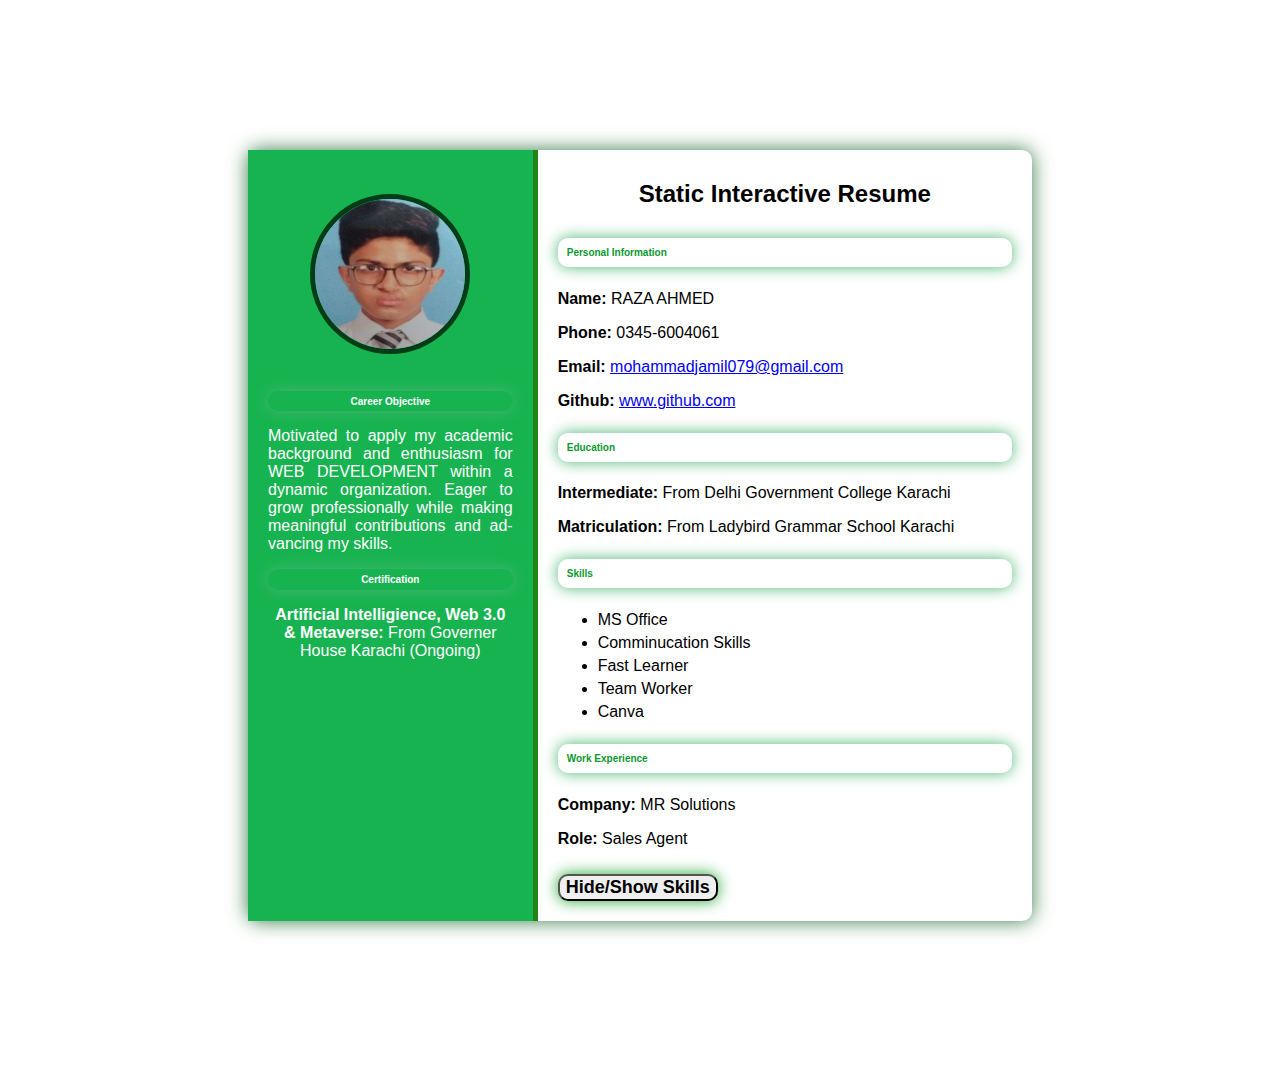
<file: milestone 1/index.html>
<!DOCTYPE html>
<html lang="en">
<head>
    <meta charset="UTF-8">
    <meta name="viewport" content="width=device-width, initial-scale=1.0">
    <title>Static Interactive Resume</title>
    <link rel="stylesheet" href="style.css">
</head>
<body>
    <div class="resume-container">
        <!-- left section -->
         <div class="left-section">
            <img src="pic.jpeg" alt="Profile Picture" class="profile-picture">
            <section id="objective">
                <h3 style="color: rgb(255, 255, 255);">Career Objective</h3>
                <p style="text-align: justify; hyphens: auto;">Motivated to apply my academic background and enthusiasm for WEB DEVELOPMENT within a dynamic organization. Eager to grow professionally while making meaningful contributions and advancing my skills.</p>
            </section>

            <section id="certification">
                <h3 style="color: rgb(255, 255, 255);"><b>Certification</b></h3>
                <p><b>Artificial Intelligience, Web 3.0 & Metaverse:</b> From Governer House Karachi (Ongoing)</p>
            </section>

         </div>

         <!-- right section -->
          <div class="right-section">
            <h1>Static Interactive Resume</h1>
            <!-- personal information -->
             <section id="personal-info">
                <h3>Personal Information</h3>
                <p><b>Name:</b> RAZA AHMED</p>
                <p><b>Phone:</b> 0345-6004061</p>
                <p><b>Email:</b> <a href="mailto:mohammadjamil079@gmail.com">mohammadjamil079@gmail.com</a></p>
                <p><b>Github:</b> <a href="https://github.com/razaahmed079" target="_blank">www.github.com</a></p>
             </section>

             <!-- education section -->
              <section id="education">
                <h3>Education</h3>
                <p><b>Intermediate:</b> From Delhi Government College Karachi</p>
                <p><b>Matriculation:</b> From Ladybird Grammar School Karachi</p>
              </section>

              <!-- skills -->
               <section id="skills">
                <h3>Skills</h3>
                <ul>
                    <li>MS Office</li>
                    <li>Comminucation Skills</li>
                    <li>Fast Learner</li>
                    <li>Team Worker</li>
                    <li>Canva</li>
                </ul>
               </section>

               <!-- work experience -->
                <section id="work experience">
                    <h3>Work Experience</h3>
                    <p><b>Company:</b> MR Solutions</p>
                    <p><b>Role:</b> Sales Agent</p>
                </section>

                <!-- button to toggle skills -->
                 <button id="toggle-skills"><b>Hide/Show Skills</b></button>

          </div>
    
         
        
    </div>
    <script src="script.js"></script>
</body>
</html>
</file>
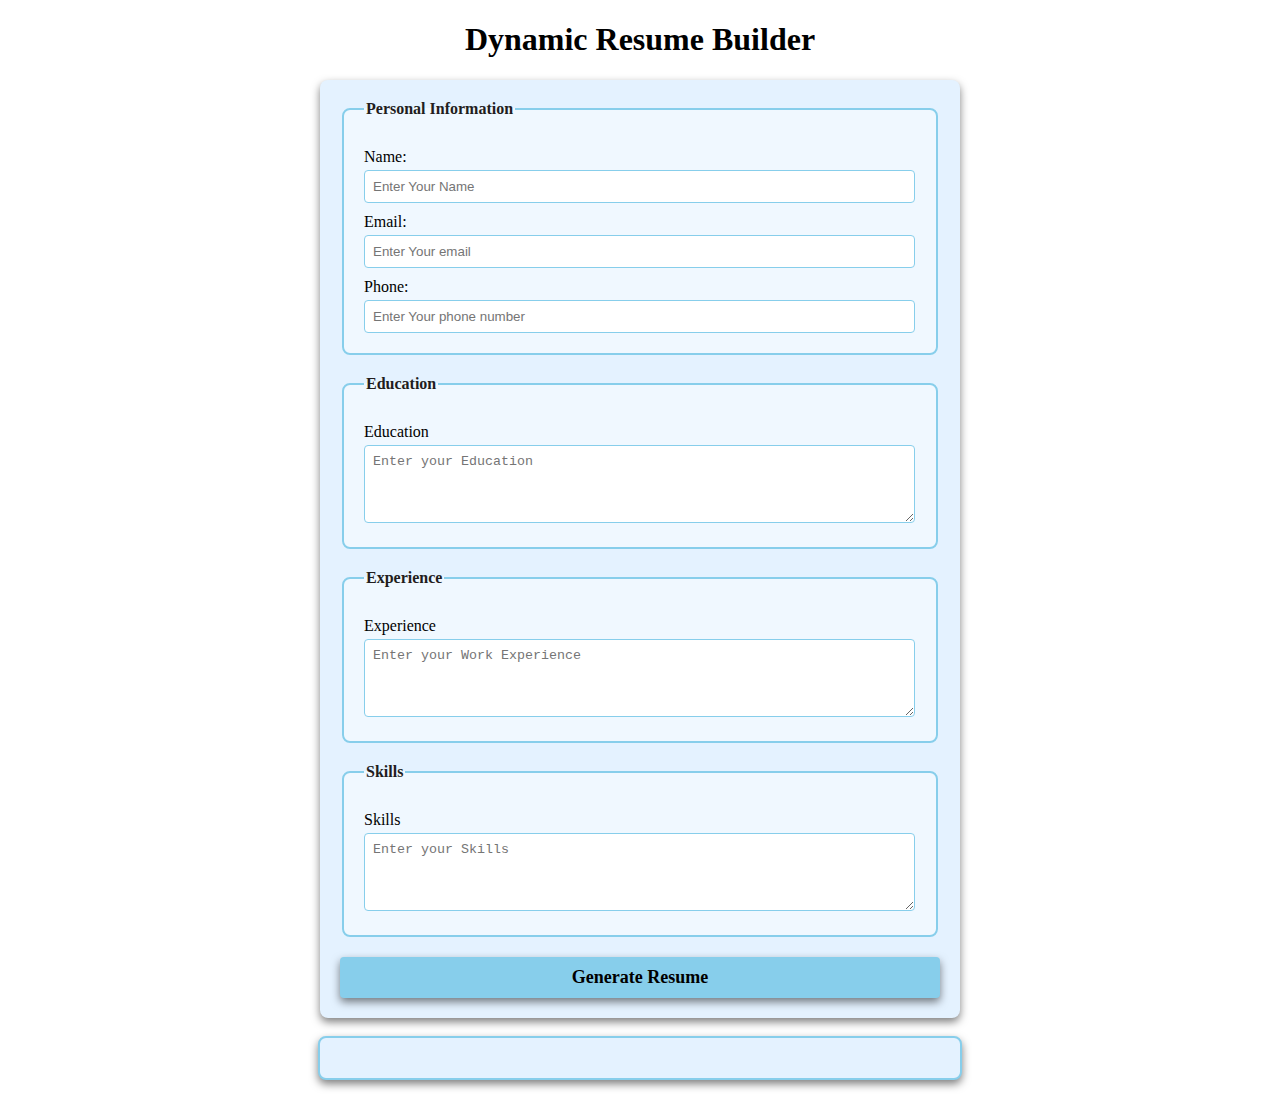
<file: milestone 3/index.html>
<!DOCTYPE html>
<html lang="en">
<head>
    <meta charset="UTF-8">
    <meta name="viewport" content="width=device-width, initial-scale=1.0">
    <title>Dynamic Resume Builder</title>
    <link rel="stylesheet" href="style.css">
</head>
<body>
    <h1>Dynamic Resume Builder</h1>
    <form id="resume-form">
        <fieldset>
            <legend>Personal Information</legend>
            <label for="name">Name:</label>
            <input type="text" id="name" placeholder="Enter Your Name" required>

            <label for="email">Email:</label>
            <input type="email" id="email" placeholder="Enter Your email" required>

            <label for="phone">Phone:</label>
            <input type="tel" id="phone" placeholder="Enter Your phone number" required>
        </fieldset>

        <fieldset>
            <legend>Education</legend>
            <label for="Education">Education</label>
            <textarea id="Education" placeholder="Enter your Education" rows="4" required></textarea>
        </fieldset>

        <fieldset>
            <legend>Experience</legend>
            <label for="Experience">Experience</label>
            <textarea id="Experience" placeholder="Enter your Work Experience" rows="4" required></textarea>
        </fieldset>

        <fieldset>
            <legend>Skills</legend>
            <label for="Skills">Skills</label>
            <textarea id="Skills" placeholder="Enter your Skills" rows="4" required></textarea>
        </fieldset>

        <button type="submit"><b>Generate Resume</b></button>

        
    </form>

    <br>

    <!-- dynamic resume  -->
     <div id="resume-display">
        <!-- resume will be generated below -->
     </div>

     <script src="script.js"></script>
    
</body>
</html>
</file>
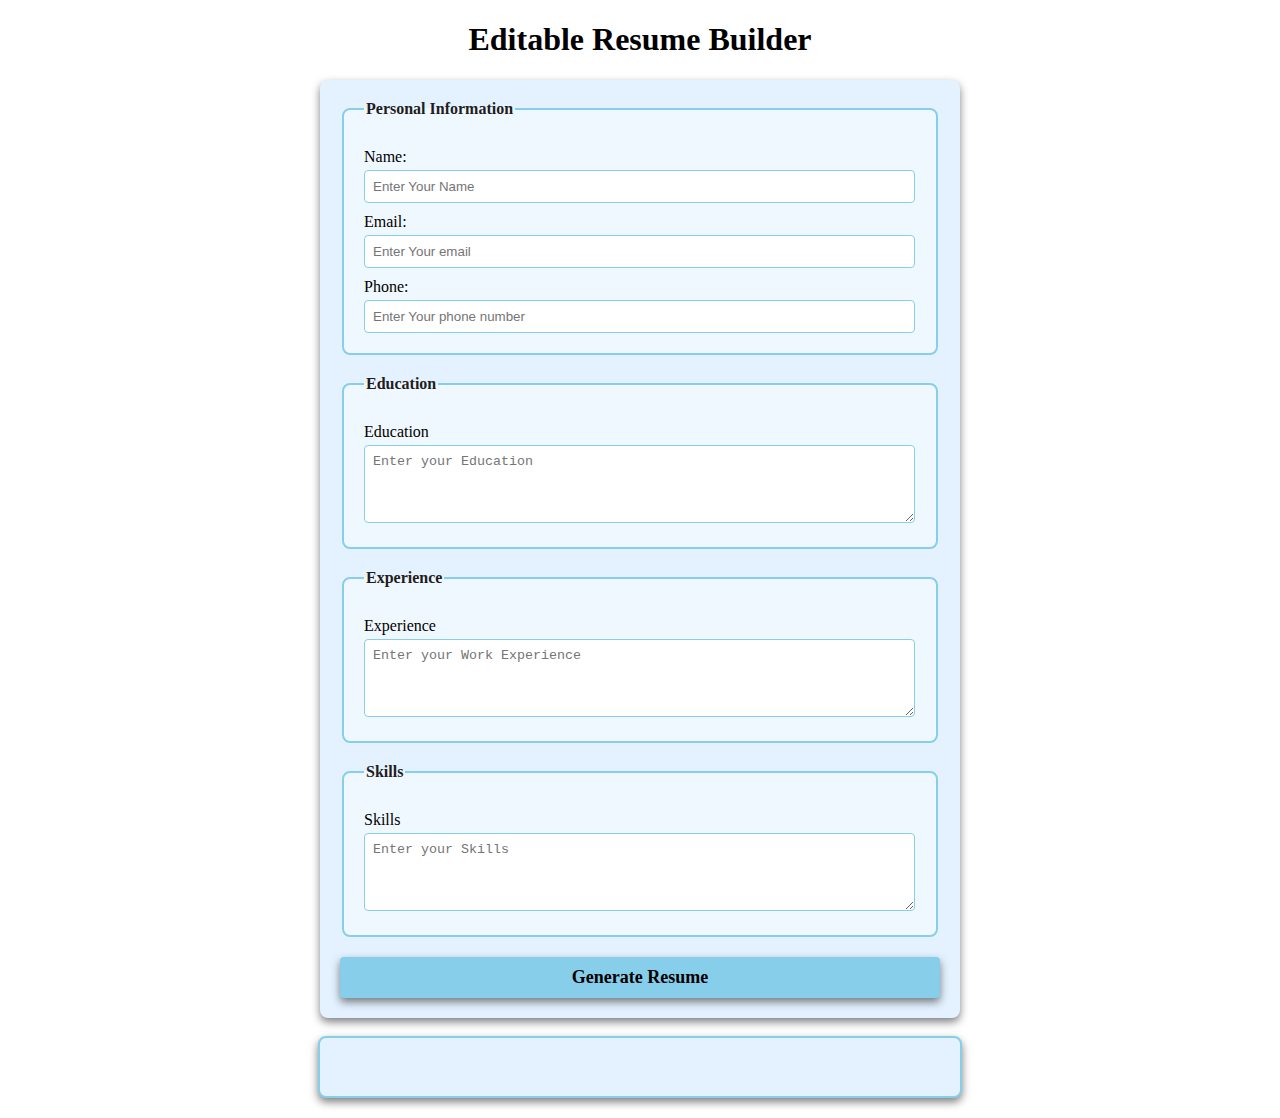
<file: milestone 4/index.html>
<!DOCTYPE html>
<html lang="en">
<head>
    <meta charset="UTF-8">
    <meta name="viewport" content="width=device-width, initial-scale=1.0">
    <title>Editable Resume Builder</title>
    <link rel="stylesheet" href="style.css">
</head>
<body>
    <h1>Editable Resume Builder</h1>
    <form id="resume-form">
        <fieldset>
            <legend>Personal Information</legend>
            <label for="name">Name:</label>
            <input type="text" id="name" placeholder="Enter Your Name" required>

            <label for="email">Email:</label>
            <input type="email" id="email" placeholder="Enter Your email" required>

            <label for="phone">Phone:</label>
            <input type="tel" id="phone" placeholder="Enter Your phone number" required>
        </fieldset>

        <fieldset>
            <legend>Education</legend>
            <label for="Education">Education</label>
            <textarea id="Education" placeholder="Enter your Education" rows="4" required></textarea>
        </fieldset>

        <fieldset>
            <legend>Experience</legend>
            <label for="Experience">Experience</label>
            <textarea id="Experience" placeholder="Enter your Work Experience" rows="4" required></textarea>
        </fieldset>

        <fieldset>
            <legend>Skills</legend>
            <label for="Skills">Skills</label>
            <textarea id="Skills" placeholder="Enter your Skills" rows="4" required></textarea>
        </fieldset>

        <button type="submit"><b>Generate Resume</b></button>

        
    </form>

    <br>

    <!-- dynamic and editable resume  -->
     <div id="resume-display" contenteditable="true">
        <!-- resume will be generated below -->
     </div>

     <script src="script.js"></script>
    
</body>
</html>
</file>
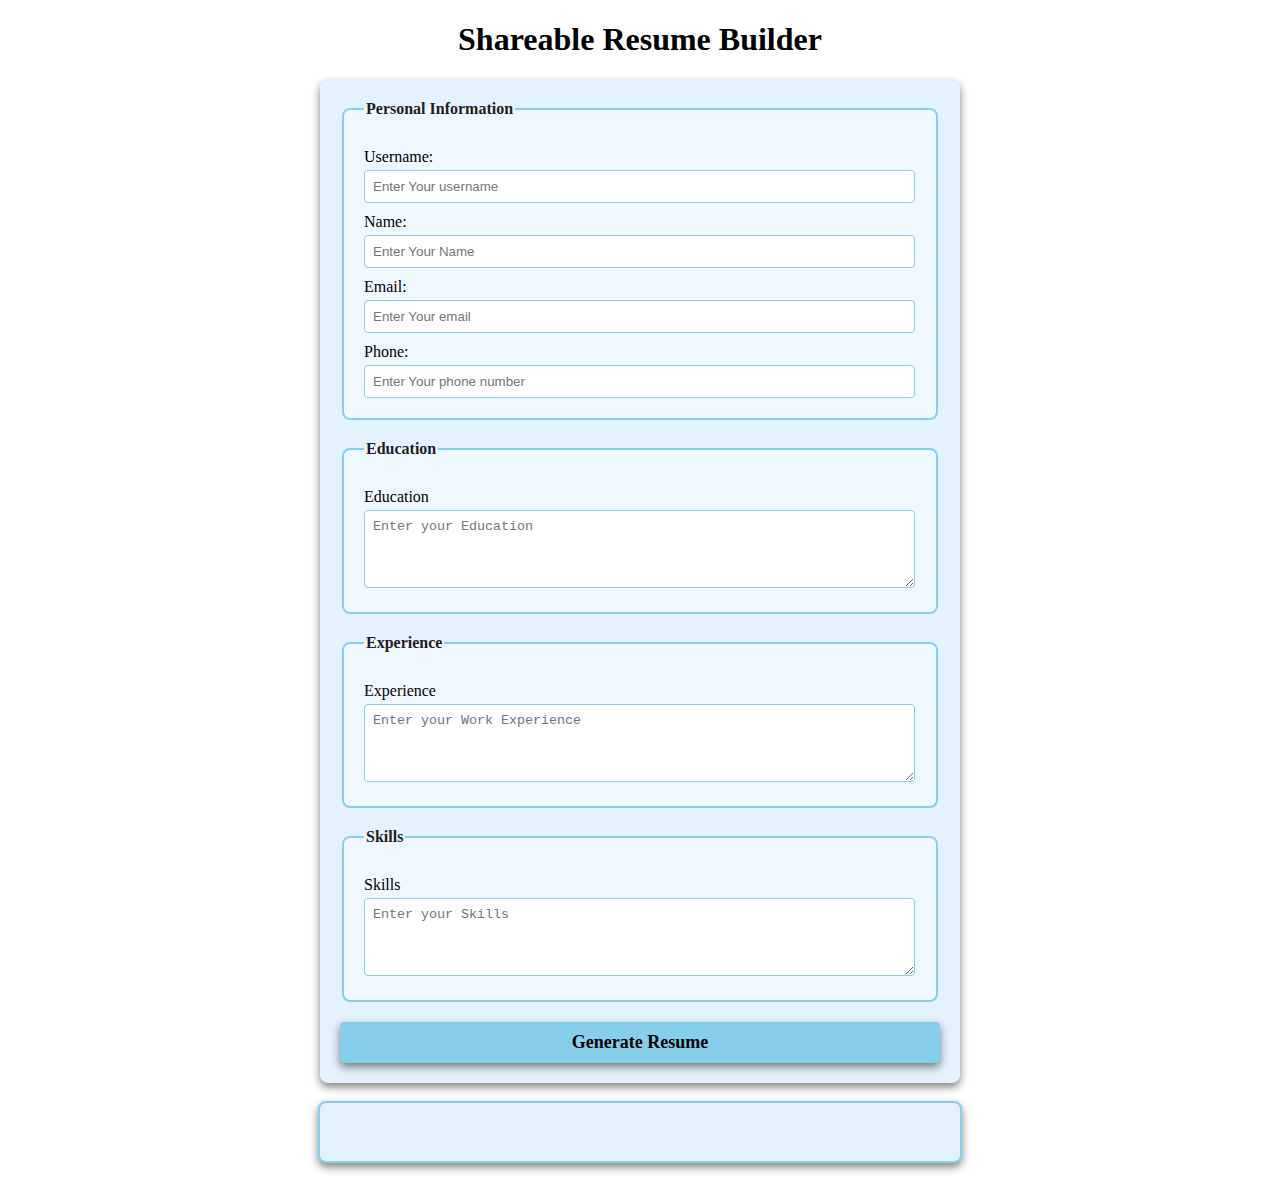
<file: milestone 5/index.html>
<!DOCTYPE html>
<html lang="en">
<head>
    <meta charset="UTF-8">
    <meta name="viewport" content="width=device-width, initial-scale=1.0">
    <title>Shareable Resume Builder</title>
    <link rel="stylesheet" href="style.css">
</head>
<body>
    <h1>Shareable Resume Builder</h1>
    <form id="resume-form">
        <fieldset>
            <legend>Personal Information</legend>
            <label for="username">Username:</label>
            <input type="text" id="username" placeholder="Enter Your username" required>

            <label for="name">Name:</label>
            <input type="text" id="name" placeholder="Enter Your Name" required>

            <label for="email">Email:</label>
            <input type="email" id="email" placeholder="Enter Your email" required>

            <label for="phone">Phone:</label>
            <input type="tel" id="phone" placeholder="Enter Your phone number" required>
        </fieldset>

        <fieldset>
            <legend>Education</legend>
            <label for="Education">Education</label>
            <textarea id="Education" placeholder="Enter your Education" rows="4" required></textarea>
        </fieldset>

        <fieldset>
            <legend>Experience</legend>
            <label for="Experience">Experience</label>
            <textarea id="Experience" placeholder="Enter your Work Experience" rows="4" required></textarea>
        </fieldset>

        <fieldset>
            <legend>Skills</legend>
            <label for="Skills">Skills</label>
            <textarea id="Skills" placeholder="Enter your Skills" rows="4" required></textarea>
        </fieldset>

        <button type="submit"><b>Generate Resume</b></button>

        
    </form>

    <br>

    <!-- dynamic and editable resume  -->
     <div id="resume-display" contenteditable="true">
        <!-- resume will be generated below -->
     </div>

     <br>

     <!-- section for the shareable alink and download option -->
      <div id="shareable-link container" style="display: none;">
        <h2>Shareable Link</h2>
        <p>Here is your unique link to view or edit your profile:</p>
        <a href="#" id="shareable-link" target="_blank"></a>
        <br>
        <button id="dowload-pdf"><b>Download as PDF</b></button>
      </div>

     <script src="script.js"></script>
    
</body>
</html>
</file>
<file: milestone 1/style.css>
body {
    font-family: Arial, sans-serif;
    background-color: #ffffff;
    margin: 0;
    padding: 150px;
}

.resume-container {
    display: flex;
    background-color: white;
    width: 80%;
    margin: 0 auto;
    border-radius: 10px;
    box-shadow: 0 0 20px rgba(3, 86, 21, 0.79);
}

/* left styling */
.left-section {
    background-color: #17b350;
    color: rgb(255, 255, 255);
    padding: 20px;
    width: 35%;
    text-align: center;
    border-right: 5px solid #217a06c7;
}

.profile-picture {
    width: 150px;
    height: 150px;
    margin-top: 10%;
    border-radius: 50%;
    border: 5px solid #023d18;
    margin-bottom: 20px;
}

h1 {
    font-size: 24px;
    margin: 10px 0;
    margin-bottom: 30px;
    text-align: center;
}

h3 {
    font-size: 10px;
    padding: 2%;
    margin: 20px 0 10px;
    color: rgb(11, 153, 49);
    border-radius: 10px;
    box-shadow: 0 0 15px #4ab772;
    margin-top: 5%;
    margin-bottom: 5%;
}

 ul {
    list-style-type: fill round;
    padding: 10;
    margin: 10px 0;
 }

 ul li {
    margin: 5px 0;
 }

 /* right styling */
 .right-section {
    padding: 20px;
    width: 65%;
 }

 button {
    font-family: Arial, sans-serif;
    border-radius: 10px;
    box-shadow: 0 0 15px rgb(34, 166, 49);
    cursor: pointer;
    margin-top: 10px;
    font-size: 18px;
}

button:hover {
    background-color: #4ab772;
}
</file>
<file: milestone 3/style.css>
/* Styling form and resume sections */

body {
    font-family: 'Times New Roman', Times, serif;
    margin: 20px;
    padding: 0;
    background-color: white;
}

form {
    margin: auto;
    background-color: rgb(228, 242, 255);
    border-radius: 8px;
    box-shadow: 0 4px 8px rgba(0, 0, 0, 0.5);
    padding: 20px;
    max-width: 600px;
}

h1 {
    text-align: center;
    color: black;
}

fieldset {
    border: 2px solid skyblue;
    border-radius: 8px;
    padding: 20px;
    margin-bottom: 20px;
    background-color: aliceblue;
}

legend {
    font-weight: bold;
    text-align: left;
    color: rgb(34, 29, 29);
}

label {
    display: block;
    margin-top: 10px;
    color: black;

}

input,textarea {
    margin-top: 4px;
    padding: 8px;
    width: calc(100% - 1px);
    border: 1px solid skyblue;
    border-radius: 4px;
    box-sizing: border-box;
}

button {
    display: block;
    width: 100%;
    background-color: skyblue;
    color: black;
    border: none;
    border-radius: 4px;
    box-shadow: 0 4px 8px rgba(0, 0, 0, 0.5);
    margin-top: 10px;
    font-size: 18px;
    font-family: 'Times New Roman', Times, serif;
    padding: 10px;
    cursor: pointer;
}

button :hover {
    color: blue;
}

#resume-display {
    max-width: 600px;
    margin: auto;
    padding: 20px;
    border: 2px solid skyblue;
    border-radius: 8px;
    background-color: rgb(228, 242, 255);
    box-shadow: 0 4px 8px rgba(0, 0, 0, 0.5);
}

#resume-display h2 {
    color: black;
}
</file>
<file: milestone 4/style.css>
/* Styling form and resume sections */

body {
    font-family: 'Times New Roman', Times, serif;
    margin: 20px;
    padding: 0;
    background-color: white;
}

form {
    margin: auto;
    background-color: rgb(228, 242, 255);
    border-radius: 8px;
    box-shadow: 0 4px 8px rgba(0, 0, 0, 0.5);
    padding: 20px;
    max-width: 600px;
}

h1 {
    text-align: center;
    color: black;
}

fieldset {
    border: 2px solid skyblue;
    border-radius: 8px;
    padding: 20px;
    margin-bottom: 20px;
    background-color: aliceblue;
}

legend {
    font-weight: bold;
    text-align: left;
    color: rgb(34, 29, 29);
}

label {
    display: block;
    margin-top: 10px;
    color: black;

}

input,textarea {
    margin-top: 4px;
    padding: 8px;
    width: calc(100% - 1px);
    border: 1px solid skyblue;
    border-radius: 4px;
    box-sizing: border-box;
}

button {
    display: block;
    width: 100%;
    background-color: skyblue;
    color: black;
    border: none;
    border-radius: 4px;
    box-shadow: 0 4px 8px rgba(0, 0, 0, 0.5);
    margin-top: 10px;
    font-size: 18px;
    font-family: 'Times New Roman', Times, serif;
    padding: 10px;
    cursor: pointer;
}

button :hover {
    color: blue;
}

#resume-display {
    max-width: 600px;
    margin: auto;
    padding: 20px;
    border: 2px solid skyblue;
    border-radius: 8px;
    background-color: rgb(228, 242, 255);
    box-shadow: 0 4px 8px rgba(0, 0, 0, 0.5);
    /* making the resume editable */
    outline: none;
}

#resume-display h2 {
    color: black;
}
</file>
<file: milestone 5/style.css>
/* Styling form and resume sections */

body {
    font-family: 'Times New Roman', Times, serif;
    margin: 20px;
    padding: 0;
    background-color: white;
}

form {
    margin: auto;
    background-color: rgb(228, 242, 255);
    border-radius: 8px;
    box-shadow: 0 4px 8px rgba(0, 0, 0, 0.5);
    padding: 20px;
    max-width: 600px;
}

h1 {
    text-align: center;
    color: black;
}

fieldset {
    border: 2px solid skyblue;
    border-radius: 8px;
    padding: 20px;
    margin-bottom: 20px;
    background-color: aliceblue;
}

legend {
    font-weight: bold;
    text-align: left;
    color: rgb(34, 29, 29);
}

label {
    display: block;
    margin-top: 10px;
    color: black;

}

input,textarea {
    margin-top: 4px;
    padding: 8px;
    width: calc(100% - 1px);
    border: 1px solid skyblue;
    border-radius: 4px;
    box-sizing: border-box;
}

button {
    display: block;
    width: 100%;
    background-color: skyblue;
    color: black;
    border: none;
    border-radius: 4px;
    box-shadow: 0 4px 8px rgba(0, 0, 0, 0.5);
    margin-top: 10px;
    font-size: 18px;
    font-family: 'Times New Roman', Times, serif;
    padding: 10px;
    cursor: pointer;
}

button :hover {
    color: blue;
}

#resume-display {
    max-width: 600px;
    margin: auto;
    padding: 20px;
    border: 2px solid skyblue;
    border-radius: 8px;
    background-color: rgb(228, 242, 255);
    box-shadow: 0 4px 8px rgba(0, 0, 0, 0.5);
    /* making the resume editable */
    outline: none;
}

#resume-display h2 {
    color: black;
}
</file>
